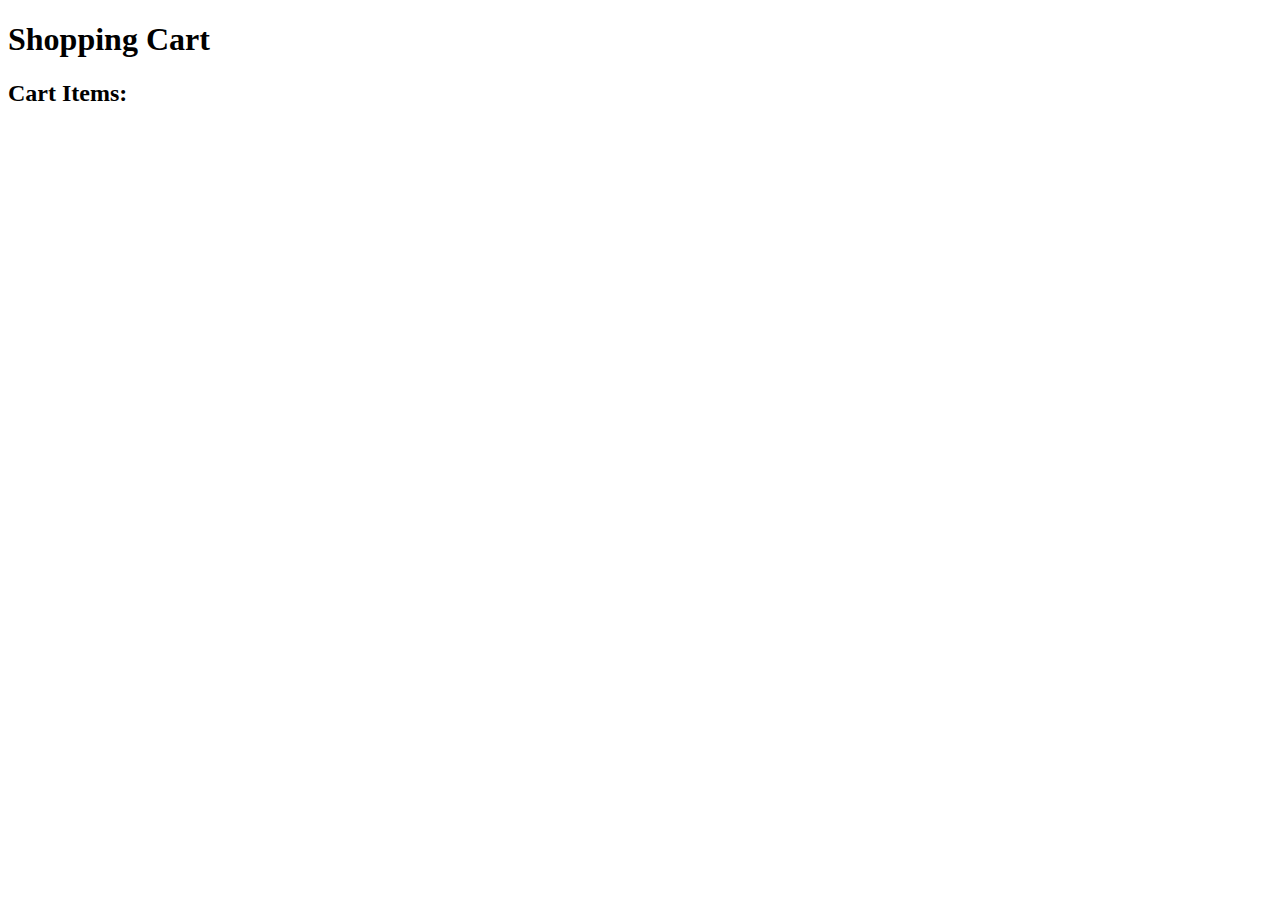
<file: Car.website/cart.html>
<!DOCTYPE html>
<html lang="en">
<head>
    <meta charset="UTF-8">
    <meta name="viewport" content="width=device-width, initial-scale=1.0">
    <title>Shopping Cart</title>
    <style>
        /* Your CSS styles for the cart page here */
    </style>
</head>
<body>
    <header>
        <h1>Shopping Cart</h1>
    </header>
    <div class="container">
        <h2>Cart Items:</h2>
        <ul id="cart-items">
            <!-- Cart items will be dynamically added here using JavaScript -->
        </ul>
    </div>
    <script>
        // JavaScript code to retrieve and display cart items will go here
    </script>
</body>
</html>
</file>
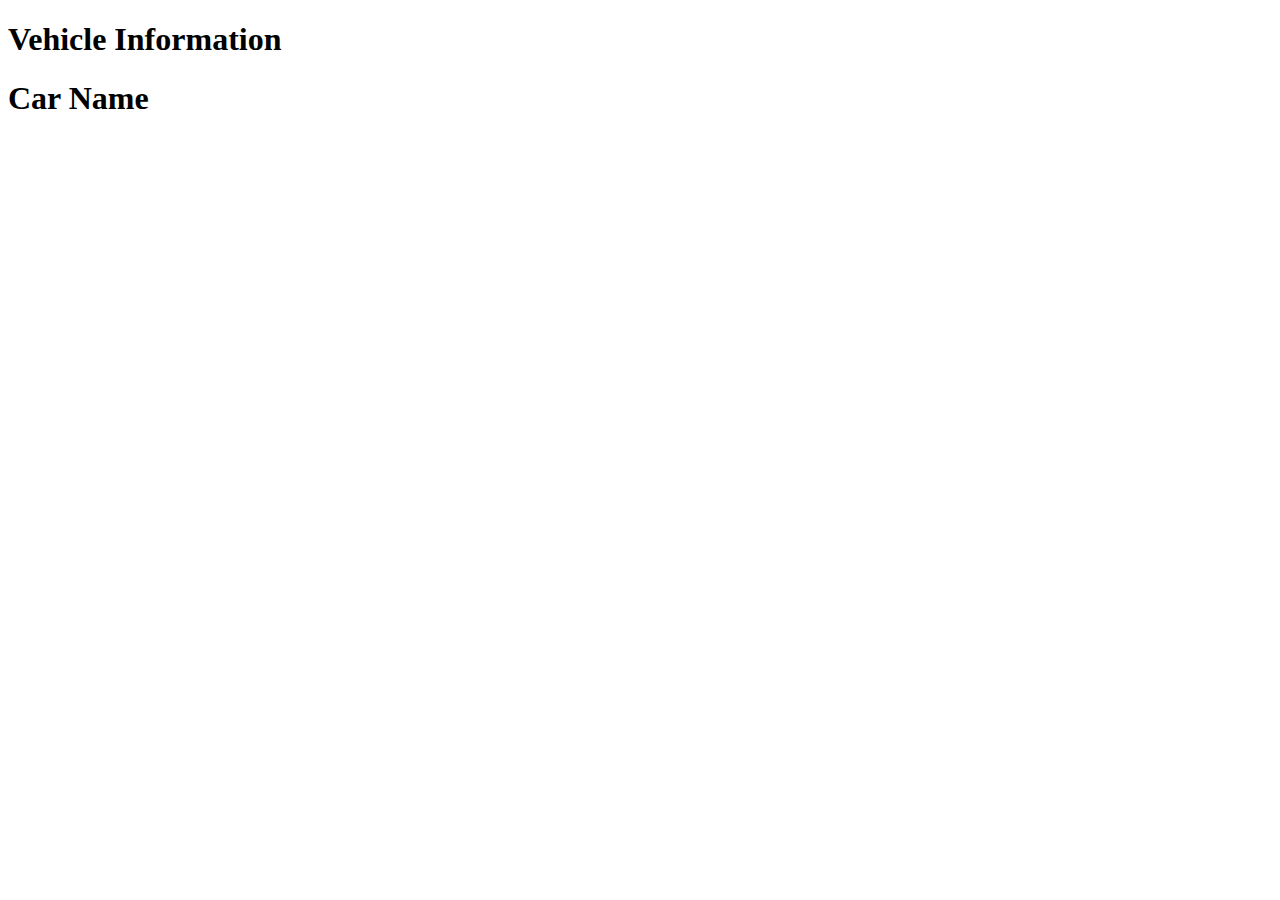
<file: Car.website/info.html>
<!DOCTYPE html>
<html lang="en">

<head>
    <meta charset="UTF-8">
    <meta name="viewport" content="width=device-width, initial-scale=1.0">
    <title>Rental Information</title>
</head>

<body>
    <header>
        <h1>Vehicle Information</h1>
    </header>
    <div class="container">
        <h1 id="car-name">Car Name</h1>
    </div>

    <script>
        // Fetch data from the API and update the #car-name element
        fetch('http://127.0.0.1:8420/api/car/') // Replace with your API endpoint URL
            .then(response => response.json())
            .then(data => {
                // Assuming the API response is an array of car objects
                const carNameElement = document.getElementById('car-name');

                // Check if there are cars in the response
                if (data.length > 0) {
                    // Update the car name element with the first car's name
                    carNameElement.textContent = `${data[0].make} ${data[0].model}`;
                } else {
                    // If no cars are returned from the API, display a message
                    carNameElement.textContent = 'No cars available';
                }
            })
            .catch(error => {
                console.error('Error fetching data:', error);
            });
    </script>
</body>

</html>
</file>
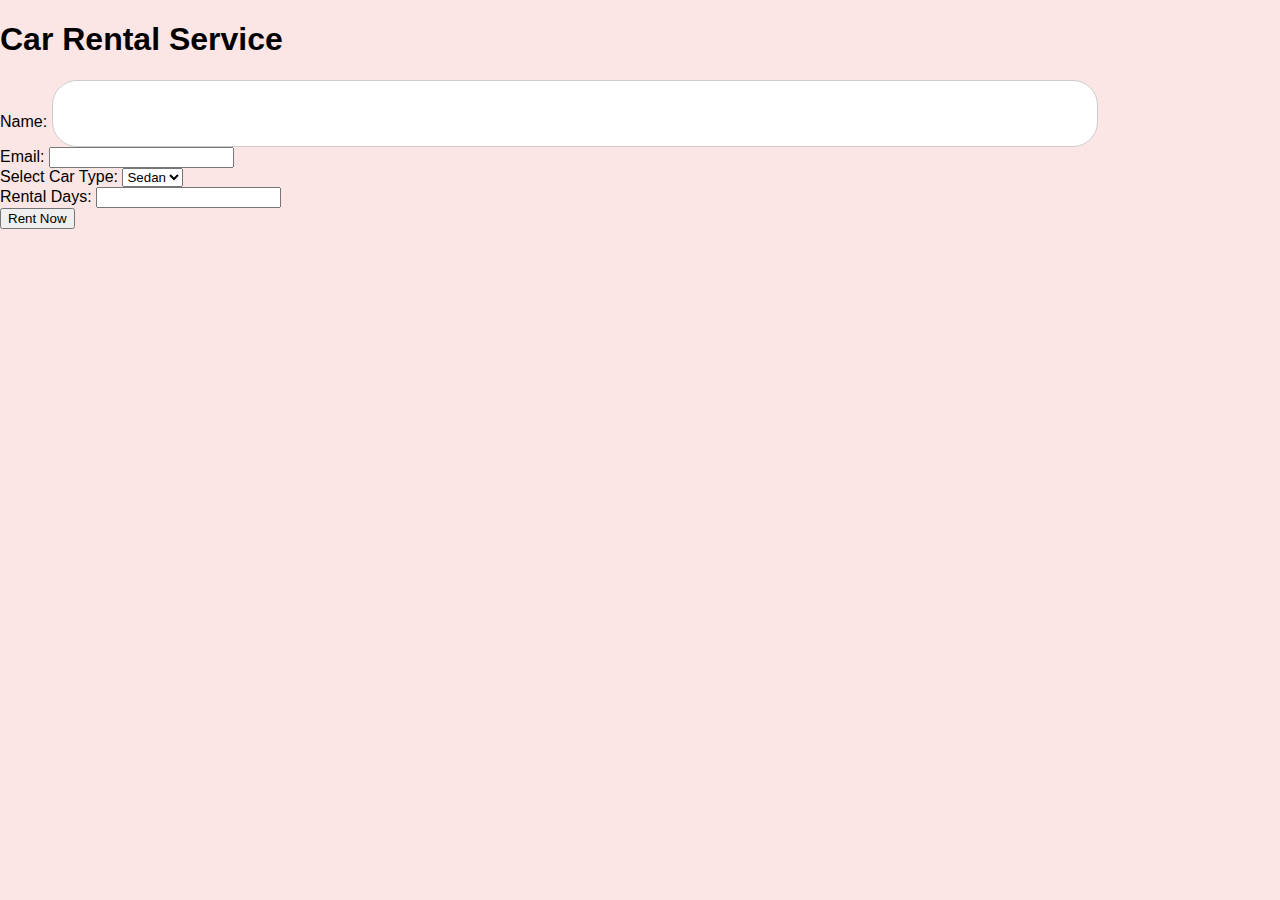
<file: Car.website/rent.html>
<!DOCTYPE html>
<html lang="en">

<head>
    <meta charset="UTF-8">
    <meta name="viewport" content="width=device-width, initial-scale=1.0">
    <title>Car Rental</title>
    <!-- <link rel="preconnect" href="https://fonts.gstatic.com">
   <link href="https://fonts.googleapis.com/css2?family=Inter:wght@400;500;700&display=swap" rel="stylesheet">-->
    <link rel="stylesheet" href="stylesEverythingElse.css">
</head>

<body>
    <h1>Car Rental Service</h1>

    <form id="rental-form">
        <label for="name">Name:</label>
        <input type="text" id="name" name="name" required><br>

        <label for="email">Email:</label>
        <input type="email" id="email" name="email" required><br>

        <label for="car-type">Select Car Type:</label>
        <select id="car-type" name="car-type" required>
            <option value="sedan">Sedan</option>
            <option value="suv">SUV</option>
            <option value="truck">Truck</option>
        </select><br>

        <label for="rent-days">Rental Days:</label>
        <input type="number" id="rent-days" name="rent-days" min="1" required><br>

        <button type="submit">Rent Now</button>
    </form>

    <script>
        document.getElementById("rental-form").addEventListener("submit", function(event) {
            event.preventDefault(); // Prevent the form from submitting

            // Get form values
            var name = document.getElementById("name").value;
            var email = document.getElementById("email").value;
            var carType = document.getElementById("car-type").value;
            var rentDays = document.getElementById("rent-days").value;

            // Process the form data (you can send it to a server using AJAX here)

            // Example: Showing an alert with the rental details
            alert("Thank you, " + name + "! You have rented a " + carType + " for " + rentDays + " days. We will contact you at " + email + ".");
        });
    </script>
</body>

</html>
</file>
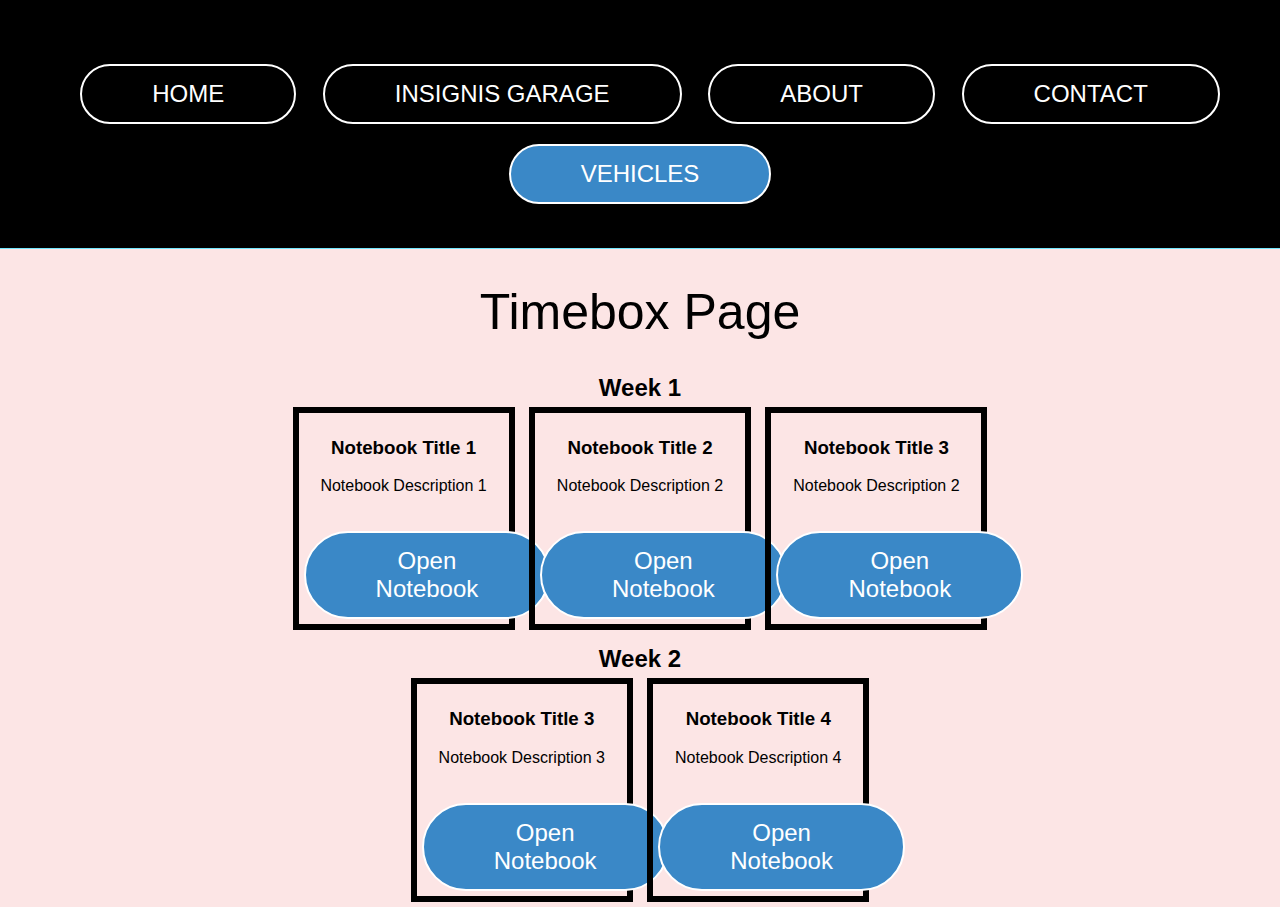
<file: Car.website/timebox.html>
<!DOCTYPE html>
<html>
<head>
    <meta charset="UTF-8">
    <meta name="viewport" content="width=device-width, initial-scale=1.0">
    <link rel="stylesheet" href="stylesEverythingElse.css">
    <title>Timebox</title>
    <style>
        /* Add your CSS styles here */
        body {
            font-family: Arial, sans-serif;
        }
        .timebox {
            max-width: 800px;
            margin: 0 auto;
        }
        .week {
            font-size: 24px;
            font-weight: bold;
            margin-top: 10px;
        }
        .notebook {
            display: inline-block;
            width: 200px; /* Adjust the width as needed */
            margin: 5px;
            border: 1px solid #ccc;
            padding: 5px;
            vertical-align: top; /* Align notebooks at the top of each row */
            border: 6px solid #000000

        }

        .buttons {
    display: inline-block;
    padding: 4px 10px; /* Adjust padding to make the button smaller */
    background-color: #3a88c7;
    color: white;
    text-align: center;
    text-decoration: none;
    font-size: 12px; /* Adjust font size to make the text smaller */
    border-radius: 5px;
    margin-right: 20px; /* Optional: adds space between buttons */
}


        .buttons:hover {
            background-color: #3a88c7;
        }

    </style>
</head>

<body> <!--Header links-->
    <div class="content">
        <header>
            <nav>
                <ul>
                    <li><a class="button-link1" href="https://swaggerplayer33.github.io/Flask-Server-Front-End/Car.website/index.html">HOME</a></li>
                    <li><a class="button-link1" target="_blank" rel="noopener" href="https://ths.li/CXry8ak">INSIGNIS GARAGE</a></li>
                    <li><a class="button-link1" href="https://swaggerplayer33.github.io/Flask-Server-Front-End/Car.website/about.html">ABOUT</a></li>
                    <li><a class="button-link1" href="https://swaggerplayer33.github.io/Flask-Server-Front-End/Car.website/contact.html">CONTACT</a></li>
                    <li><a class="button-link" href="https://swaggerplayer33.github.io/Flask-Server-Front-End/Car.website/vehicles.html">VEHICLES</a></li>
                </ul>
            </nav>
        </header>
</body>

<body>
    <div class="timebox">
        <h1 style="color:black">Timebox Page</h1>
        
        <!-- Week 1 -->
        <div class="week">
            Week 1
        </div>
        
        <!-- Notebook 1 -->
        <div class="notebook">
            <h3>Notebook Title 1</h3>
            <p>Notebook Description 1</p>
            <a class="buttons" href="https://swaggerplayer33.github.io/Car.website/notebooks/week1/plansweek1.html">Open Notebook</a>
        </div>
        
        <!-- Notebook 2 -->
        <div class="notebook">
            <h3>Notebook Title 2</h3>
            <p>Notebook Description 2</p>
            <a class="buttons" href="notebook2.html">Open Notebook</a>
        </div>
        
        <div class="notebook">
            <h3>Notebook Title 3</h3>
            <p>Notebook Description 2</p>
            <a class="buttons" href="">Open Notebook</a>
        </div>
        <!-- Add more notebooks in Week 1 as needed -->

        <!-- Week 2 -->
        <div class="week">
            Week 2
        </div>
        
        <!-- Notebook 3 -->
        <div class="notebook">
            <h3>Notebook Title 3</h3>
            <p>Notebook Description 3</p>
            <a class="buttons" href="notebook3.html">Open Notebook</a>
        </div>
        
        <!-- Notebook 4 -->
        <div class="notebook">
            <h3>Notebook Title 4</h3>
            <p>Notebook Description 4</p>
            <a class="buttons" href="notebook4.html">Open Notebook</a>
        </div>
        
        <!-- Add more notebooks in Week 2 as needed -->
        
        <!-- Continue adding weeks and notebooks as necessary -->

    </div>
</body>
</html>
</file>
<file: Car.website/stylesEverythingElse.css>
body {
    font-family: 'Inter', sans-serif;
    font-weight: 0;
    margin: 0;
    padding: 0;
    background-color: #fce5e5;
    background-size: cover;
    background-position: center;
}

header {
    background-color: #000; /* Background color for the header */
    color: white;
    text-align: center;
    padding: 0px 0; /* Adjust top and bottom padding to reduce header height */
    border-bottom: 1px solid #73e6fd; /* Border at the bottom with desired color and thickness */
    font-size: 16px; /* Adjust font size */
}

@keyframes changeBackground {
    500% {
        background: url(/images/bentleyFlyingSpur.JPG);
    }
    25% {
        background: url("https://www.rolls-roycemotorcars.com/content/dam/rrmc/marketUK/rollsroycemotorcars_com/3-1-cullinan/page-properties/rolls-royce-cullinan-discover-hero-d.jpg");
    }
    50% {
        background: url("https://car-images.bauersecure.com/wp-images/12905/01-teslamodelx.jpg");
    }
    75% {
        background: url("https://upload.wikimedia.org/wikipedia/commons/thumb/c/c8/McLaren_P1.jpg/1200px-McLaren_P1.jpg");
    }
    100% {
        background: url("/images/carVideo.mp4");
    }
}
something {
    font-family: 'Inter', sans-serif;
    font-weight: 12;
    margin: 0;
    padding: 0;
    background-color: #f0f0f0;
}
.button-link {
    display: inline-block;
    padding: 10px 20px;
    background-color: #3a88c7; /* Green background color */
    color: white;
    text-align: center;
    text-decoration: none;
    font-size: 16px;
    border-radius: 5px; /* Optional: rounded corners for the button */
    margin-right: 20px; /* Optional: adds space between buttons */
}

.button-link:hover {
    background-color: #002149; /* Darker green on hover */
}

header {
    color: white;
    padding: 20px 0;
    text-align: center;
    font-size: 24px;
}

nav ul {
    list-style: none;
}

nav ul li {
    display: inline;
    margin-right: 20px;
    font-size: 18px;
}

.car-container {
    display: grid;
    grid-template-columns: repeat(auto-fit, minmax(200px, 1fr)); /* Creates flexible columns with a minimum width of 200px */
    gap: 20px; /* Add space between cars */
    width: 1400px; /* Adjust the value as needed */
    margin: 0 auto; /* Center-align the container */
    margin-top: 1%;
}


.car {
    flex: 0 1 calc(50% - 10px); /* Set the width of each car to 50% minus the margin */
    margin-bottom: 1%; /* Add space between rows */
    padding: 10px;
    border: 1px solid #ddd;
    border-radius: 10px;
    background-color: #ffffff;
    box-shadow: 0 4px 8px rgba(0, 0, 0, 0.1);
    transition: all 0.3s ease;
    margin: 10px;
}


.image {
    width: 400px;
    height: 250px;
    border-radius: 10px;

}

.car:hover {
    transform: translateY(-5px);
    box-shadow: 0 8px 16px rgba(0, 0, 0, 0.2);
}

.content {
    text-align: center;
}

.content h1 {
    font-size: 50px;
    color: #fff;
    font-weight: 100;
}

.content a {
    text-decoration: none;
    display: inline-block;
    color: #fff;
    font-size: 24px;
    border: 2px solid #fff;
    padding: 14px 70px;
    border-radius: 50px;
    margin-top: 20px;
}

#image-slider {
    width: 100%;
    height: 300px; /* Set your preferred height */
    background: url('path/to/your/image.jpg') center/cover no-repeat; /* Replace 'path/to/your/image.jpg' with the actual path to your image */
    /* Add more styles for a luxurious look if needed */
}
.custom-cursor {
    width: 20px;
    height: 20px;
    border: 2px solid #fcc684;
    border-radius: 50%;
    position: absolute;
    transform: translate(-50%, -50%);
    pointer-events: none;
    z-index: 9999;
    transition: all 0.3s ease;
}

/* Increase cursor size on hover */
.clickable-link:hover + .custom-cursor {
    width: 40px;
    height: 40px;
    border-width: 3px;
}
/*------------------------------------Below this is the search bar stuff----------------------------------------------------*/
.search-container {
    display: flex;
    align-items: center;
    justify-content: center;
    margin-top: 3%; /* Adjust the value as needed to align with the button */
}

input[type="text"] {
    padding: 10px;
    border: 1px solid #ccc;
    border-radius: 25px;
    width: 80%;
    font-size: 40px;
    margin-right: 10px; /* Add margin to the right of the input */
}

.search-button {
    display: inline-block;
    padding: 20px;
    background-color: #3a88c7; /* Green background color */
    color: white;
    text-align: center;
    text-decoration: none;
    font-size: 16px;
    border-radius: 25px; /* Optional: rounded corners for the button */
    margin-right: 20px; /* Optional: adds space between buttons */
}

.search-button:hover {
    background-color: #002149; /* Darker green on hover */
}

/*------------------------Below this is the stuff for the attributes and tooltips-------------------------------------------------------------*/
.car-attributes {
    position: relative;
    top: 5px;
    left: -40%;
}

/* Style for individual attribute tags */
.attribute-tag {
    padding: 5px 10px;
    border-radius: 5px;
    margin-right: 5px;
    font-size: 14px;
    display: inline-block;
    position: relative;
    cursor: pointer; /* Add pointer cursor for better UX */

    /* Tooltip styles */
    position: relative;
}

/* Style for sedan attribute */
.sedan {
    background-color: #3a88c7; /* Blue color */
    color: white;
}

/* Style for city attribute */
.city {
    background-color: #ff5733; /* Orange color */
    color: white;
}

.offroad {
    background-color: burlywood;
    color: white
}

.fast {
    background-color: rgb(211, 81, 102);
    color: white
}

.budget{
    background-color: green;
    color: white
}

.luxury {
    background-color:goldenrod;
    color: white
}
/* Tooltip styles */
.attribute-tag::after {
    content: attr(data-tooltip);
    position: absolute;
    bottom: 100%;
    left: 50%;
    transform: translateX(-50%);
    padding: 5px 10px;
    background-color: #333; /* Tooltip background color */
    color: white; /* Tooltip text color */
    border-radius: 5px;
    opacity: 0;
    visibility: hidden;
    transition: opacity 0.2s, visibility 0.2s;
}

/* Tooltip display on hover */
.attribute-tag:hover::after {
    opacity: 1;
    visibility: visible;
}

/* Styles for the arrow buttons */
.arrow-btn {
    font-size: 24px;
    cursor: pointer;
    position: absolute;
    top: 50%;
    transform: translateY(-50%);
    background-color: #ddd;
    padding: 10px 15px;
    border-radius: 50%;
    transition: background-color 0.3s ease;
}

.arrow-btn:hover {
    background-color: #ccc;
}

.left-arrow {
    left: 400px;
}

.right-arrow {
    right: 400px;
}
</file>
